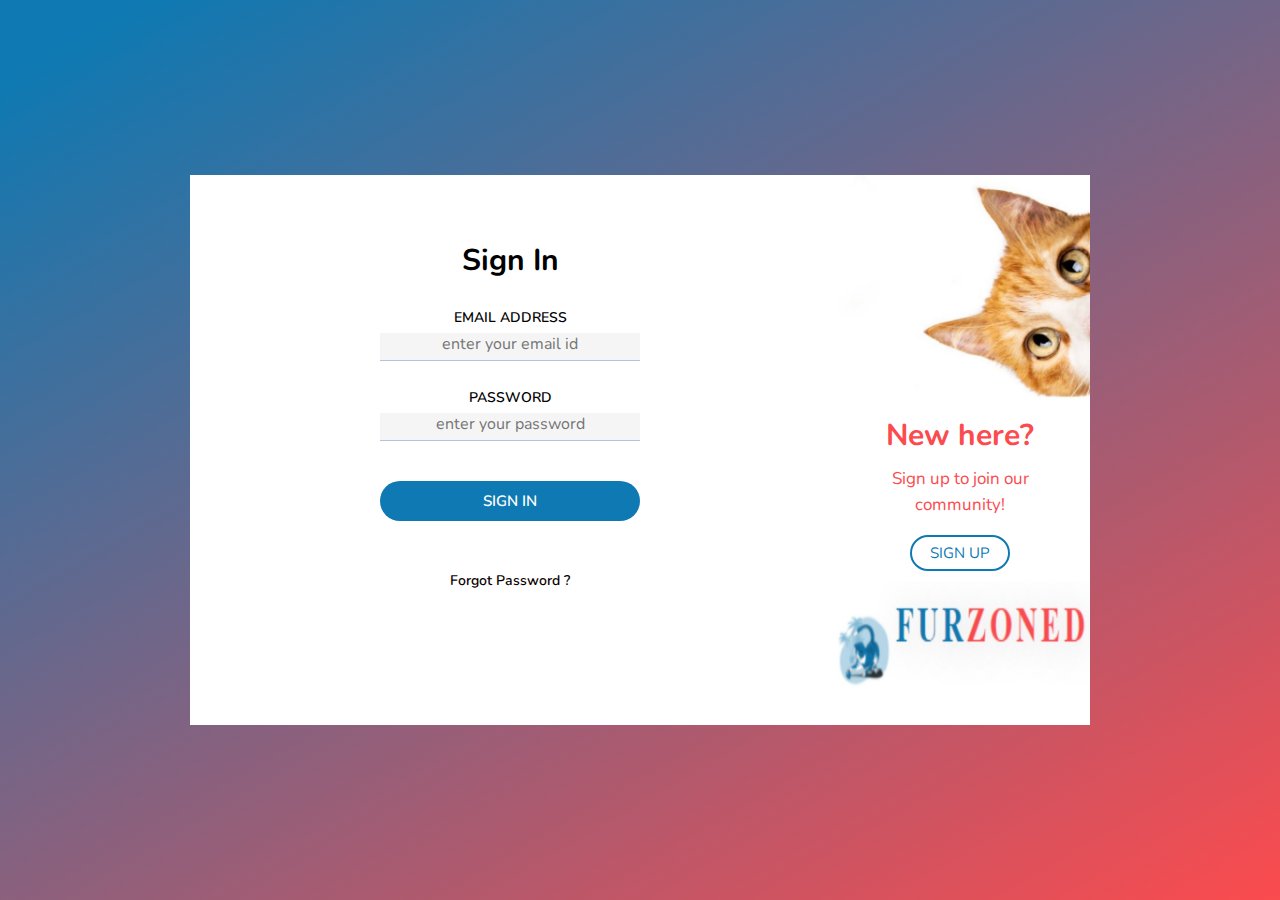
<file: sign/index.html>
<!DOCTYPE html>
<html>

<head>
    <title>SIGN IN/UP</title>
    <meta charset="UTF-8">
    <meta name="viewport" content="width=device-width, initial-scale=1">
    <link rel="stylesheet" type="text/css" href="style.css">
    <link href="https://fonts.googleapis.com/css?family=Nunito:400,600,700,800&display=swap" rel="stylesheet">
</head>

<body>
    <div class="cont">
        <div class="form sign-in">
            <h2>Sign In</h2>
            <label>
                <span>Email Address</span>
                <input type="email" name="email" placeholder="enter your email id">
            </label>
            <label>
                <span>Password</span>
                <input type="password" name="password" placeholder="enter your password">
            </label>
            <button class="submit" type="button">Sign In</button>
            <p class="forgot-pass">Forgot Password ?</p>
        </div>

        <div class="sub-cont">
            <div class="img">
                <div class="img-text m-up">
                    <h2>New here?</h2>
                    <p>Sign up to join our community!</p>
                </div>
                <div class="img-text m-in">
                    <h2>One of us?</h2>
                    <p>Just sign in.</p>
                    <p>We've missed you!</p>
                </div>
                <div class="img-btn">
                    <span class="m-up">Sign Up</span>
                    <span class="m-in">Sign In</span>
                </div>
            </div>
            <div class="form sign-up">
                <h2>Sign Up</h2>
                <label>
                    <span>Name</span>
                    <input type="text" placeholder="enter letters only" pattern="[A-Za-z]" />
                </label>
                <label>
                    <span>Email</span>
                    <input type="email" placeholder="enter a valid email id">
                </label>
                <label>
                    <span>Password</span>
                    <input type="password" placeholder="enter pw with more than 6 char" pattern=".{6,}">
                </label>
                <label>
                    <span>Confirm Password</span>
                    <input type="password" placeholder="re-enter your password">
                </label>
                <button type="button" class="submit">Sign Up Now</button>
            </div>
        </div>
    </div>
    <script type="text/javascript" src="script.js"></script>
</body>

</html>
</file>
<file: sign/style.css>
*,
*:before,
*:after {
    margin: 0;
    padding: 0;
    box-sizing: border-box;
    font-family: 'Nunito', sans-serif;
}

html {
    scroll-behavior: smooth;
    letter-spacing: normal;
}

body {
    width: 100%;
    height: 100vh;
    display: flex;
    justify-content: center;
    align-items: center;
    background: linear-gradient(150deg, #0E79B2 5%, #fb4b4e);
    font-family: 'Nunito', sans-serif;
}

input,
button {
    border: 0;
    outline: none;
    background: whitesmoke;
}

.cont {
    overflow: hidden;
    position: relative;
    width: 900px;
    height: 550px;
    background: white;
}

.form {
    position: relative;
    width: 640px;
    height: 100%;
    padding: 50px 30px;
    transition: transform 1.2s ease-in-out;
    transition: transform 1.2s ease-in-out;
    transition: transform 1.2s ease-in-out;
    transition: transform 1.2s ease-in-out, transform 1.2s ease-in-out;
}

h2 {
    width: 100%;
    font-size: 30px;
    text-align: center;
}

label {
    display: block;
    width: 260px;
    margin: 25px auto 0;
    text-align: center;
}

label span {
    font-size: 14px;
    font-weight: 600;
    color: #000001;
    text-transform: uppercase;
}

input {
    display: block;
    width: 100%;
    margin-top: 5px;
    font-size: 16px;
    padding-bottom: 5px;
    border-bottom: 1px solid lightsteelblue;
    text-align: center;
    font-family: 'Nunito', sans-serif;
}

button {
    display: block;
    margin: 0 auto;
    width: 260px;
    height: 40px;
    border-radius: 30px;
    color: #fff;
    font-size: 15px;
    cursor: pointer;
}

.submit {
    margin-top: 40px;
    margin-bottom: 30px;
    text-transform: uppercase;
    font-weight: 600;
    font-family: 'Nunito', sans-serif;
    background-color: #0E79B2;
}

.submit:hover {
    background-color: #fb4b4e;
}

.forgot-pass {
    margin-top: 50px;
    text-align: center;
    font-size: 14px;
    font-weight: 600;
    color: #0c0101;
    cursor: pointer;
}

.forgot-pass:hover {
    color: red;
}

.sub-cont {
    overflow: hidden;
    position: absolute;
    left: 640px;
    top: 0;
    width: 900px;
    height: 100%;
    padding-left: 260px;
    background: white;
    transition: transform 1.2s ease-in-out;
    transition: transform 1.2s ease-in-out;
    transition: transform 1.2s ease-in-out;
}

.cont.s-signup .sub-cont {
    transform: translate3d(-640px, 0, 0);
    transform: translate3d(-640px, 0, 0);
}

.img {
    overflow: hidden;
    z-index: 2;
    position: absolute;
    left: 0;
    top: 0;
    width: 260px;
    height: 100%;
    padding-top: 360px;
}

.img:before {
    content: '';
    position: absolute;
    right: 0;
    top: 0;
    width: 900px;
    height: 100%;
    background-image: url("bg.jpg");
    background-size: cover;
    transition: transform 1.2s ease-in-out;
    transition: transform 1.2s ease-in-out, transform 1.2s ease-in-out;
}

.img:after {
    content: '';
    position: absolute;
    left: 0;
    top: 0;
    width: 100%;
    height: 100%;
    /*background: rgba(0,0,0,0.2);*/
}

.cont.s-signup .img:before {
    transform: translate3d(640px, 0, 0);
    transform: translate3d(640px, 0, 0);
}

.img-text {
    z-index: 2;
    position: absolute;
    left: 0;
    top: 240px;
    width: 100%;
    padding: 0 20px;
    text-align: center;
    color: #fb4b4e;
}

.img-text h2 {
    margin-bottom: 10px;
    font-weight: bold;
}

.img-text p {
    font-size: 17px;
    line-height: 1.5;
}

.cont.s-signup .img-text.m-up {
    transform: translateX(520px);
    transform: translateX(520px);
}

.img-text.m-in {
    transform: translateX(-520px);
    transform: translateX(-520px);
}

.cont.s-signup .img-text.m-in {
    transform: translateX(0);
    transform: translateX(0);
}


.sign-in {
    padding-top: 65px;
    transition-timing-function: ease-out;
    transition-timing-function: ease-out;
}

.cont.s-signup .sign-in {
    transition-timing-function: ease-in-out;
    transition-timing-function: ease-in-out;
    transition-duration: 1.2s;
    transition-duration: 1.2s;
    transform: translate3d(640px, 0, 0);
    transform: translate3d(640px, 0, 0);
}

.img-btn {
    overflow: hidden;
    z-index: 2;
    position: relative;
    width: 100px;
    height: 36px;
    margin: 0 auto;
    background: transparent;
    color: #0E79B2;
    text-transform: uppercase;
    font-size: 15px;
    cursor: pointer;
}

.img-btn:after {
    content: '';
    z-index: 2;
    position: absolute;
    left: 0;
    top: 0;
    width: 100%;
    height: 100%;
    border: 2px solid #0E79B2;
    border-radius: 30px;
}

.img-btn span {
    position: absolute;
    left: 0;
    top: 0;
    display: box;
    display: flex;
    justify-content: center;
    align-items: center;
    width: 100%;
    height: 100%;
    transition: transform 1.2s;
    transition: transform 1.2s;
    transition: transform 1.2s;
    transition: transform 1.2s, transform 1.2s;
    ;
}

.img-btn span.m-in {
    transform: translateY(-72px);
    transform: translateY(-72px);
}

.cont.s-signup .img-btn span.m-in {
    transform: translateY(0);
    transform: translateY(0);
}

.cont.s-signup .img-btn span.m-up {
    transform: translateY(72px);
    transform: translateY(72px);
}

.sign-up {
    transform: translate3d(-900px, 0, 0);
    transform: translate3d(-900px, 0, 0);
}

.cont.s-signup .sign-up {
    transform: translate3d(0, 0, 0);
    transform: translate3d(0, 0, 0);
}
</file>
